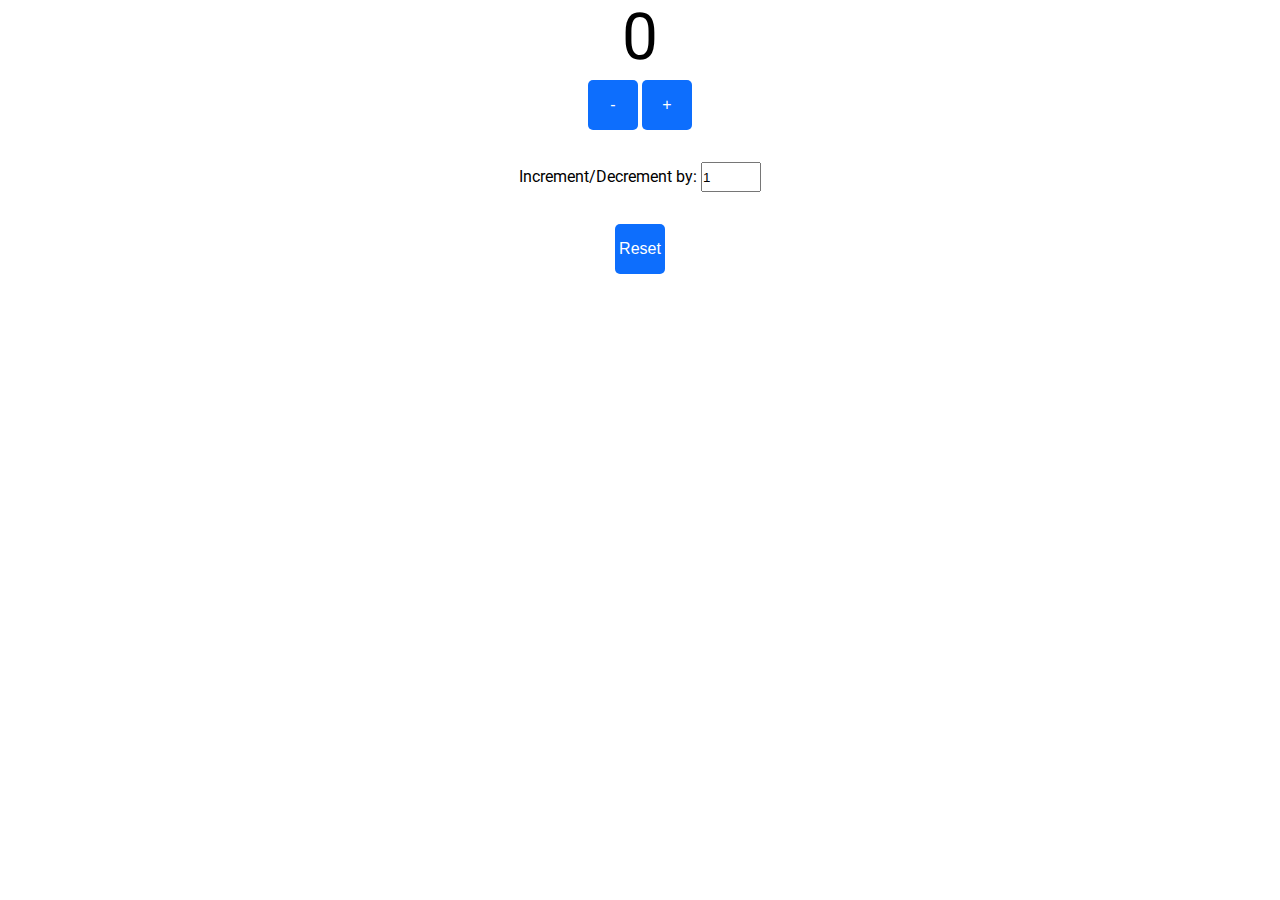
<file: counter-app-js/index.html>
<!DOCTYPE html>
<html lang="en">
  <head>
    <meta charset="UTF-8" />
    <meta name="viewport" content="width=device-width, initial-scale=1.0" />
    <title>counter-js-app</title>
    <link rel="preconnect" href="https://fonts.googleapis.com" />
    <link rel="preconnect" href="https://fonts.gstatic.com" crossorigin />
    <link
      href="https://fonts.googleapis.com/css2?family=Roboto:ital,wght@0,100..900;1,100..900&display=swap"
      rel="stylesheet"
    />
    <link rel="stylesheet" href="style.css" />
    <script src="script.js" defer></script>
  </head>
  <body>
    <main>
      <div class="count">0</div>
      <button class="minus-btn">-</button>
      <button class="plus-btn">+</button>
      <div class="growthby">Increment/Decrement by: <input value="1" type="number"></div>
      <button class="rst-btn">Reset</button>
    </main>
  </body>
</html>
</file>
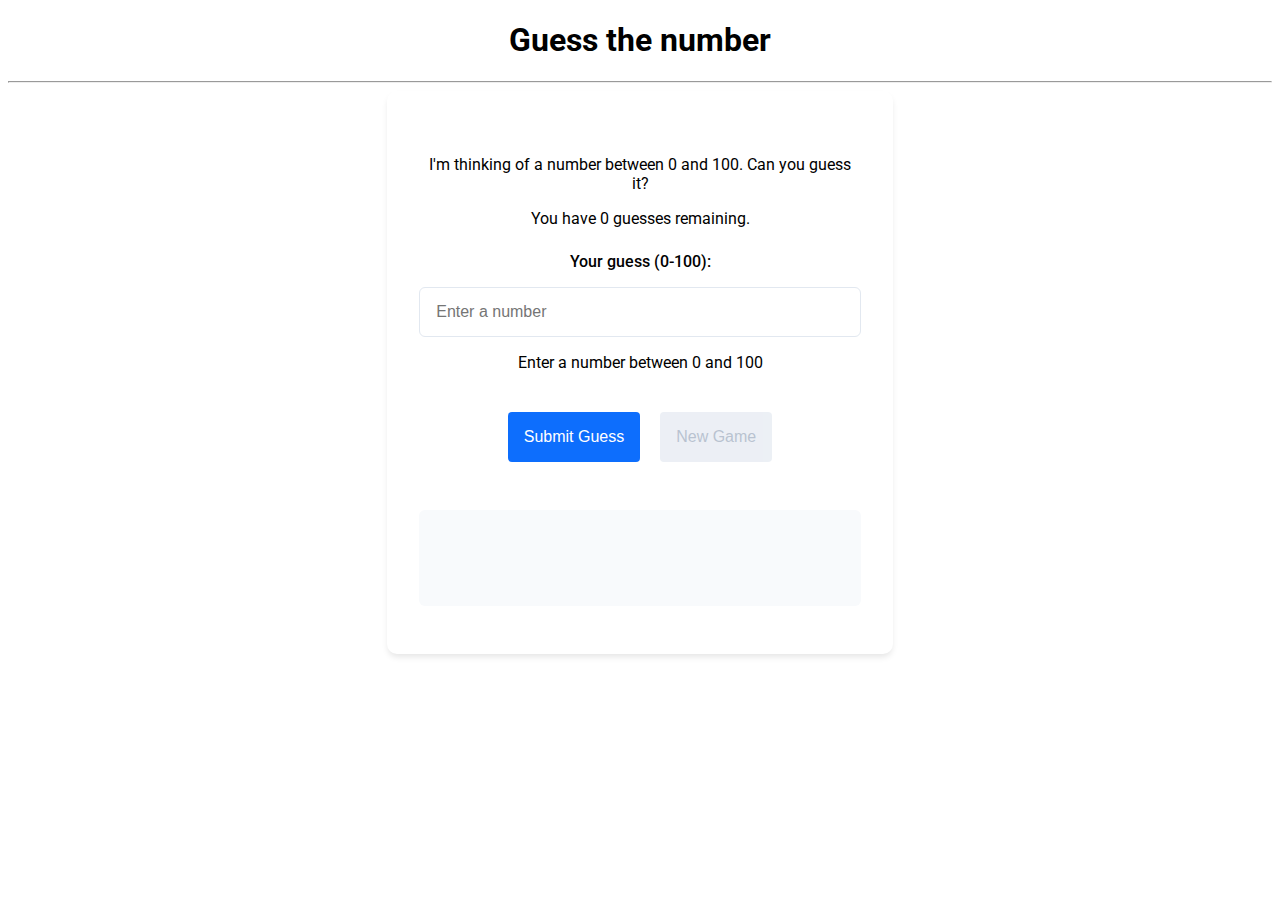
<file: Guess-the-no.-app-js/index.html>
<!DOCTYPE html>
<html lang="en">
  <head>
    <meta charset="UTF-8" />
    <meta name="viewport" content="width=device-width, initial-scale=1.0" />
    <title>Guess-the-Number</title>
    <link rel="preconnect" href="https://fonts.googleapis.com" />
    <link rel="preconnect" href="https://fonts.gstatic.com" crossorigin />
    <link
      href="https://fonts.googleapis.com/css2?family=Roboto:wght@400;500;700&display=swap"
      rel="stylesheet"
    />
    <link rel="stylesheet" href="style.css" />
    <script src="script.js" defer></script>
  </head>
  <body>
    <h1 class="headline">Guess the number</h1>
    <hr />
    <div class="Game-container">
      <p class="computer-dialogue">
        I'm thinking of a number between 0 and 100. Can you guess it?
      </p>
      <p class="guess-status">You have 0 guesses remaining.</p>
      <p class="rule-line">Your guess (0-100):</p>
      <form action="#">
        <input
          type="number"
          name="Number"
          id="user-guess"
          min="0"
          max="100"
          placeholder="Enter a number"
          required
        />
        <p>Enter a number between 0 and 100</p>
        <div>
          <button class="submit-btn">Submit Guess</button>
          <button type="button" class="new-game-btn" disabled>New Game</button>
        </div>
      </form>
      <div class="result-container">
        <p class="result"></p>
        <p class="all-guesses"></p>
      </div>
    </div>
  </body>
</html>
</file>
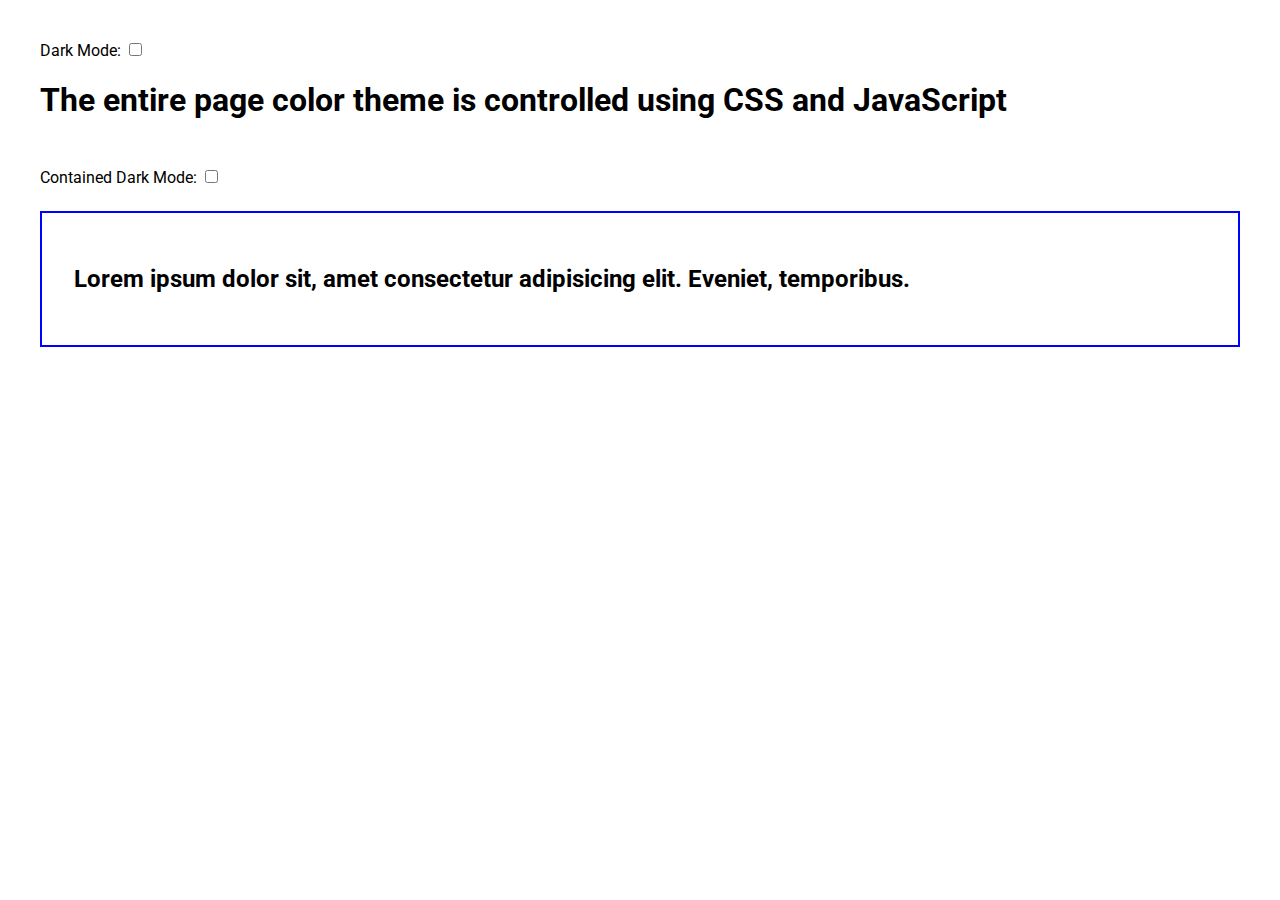
<file: light-dark-mode-js/index.html>
<!DOCTYPE html>
<html lang="en">
  <head>
    <meta charset="UTF-8" />
    <meta name="viewport" content="width=device-width, initial-scale=1.0" />
    <title>Dark-Light-Mode</title>
    <link rel="preconnect" href="https://fonts.googleapis.com" />
    <link rel="preconnect" href="https://fonts.gstatic.com" crossorigin />
    <link
      href="https://fonts.googleapis.com/css2?family=Roboto:wght@400;500;700&display=swap"
      rel="stylesheet"
    />
    <link rel="stylesheet" href="style.css" />
    <script src="script.js" defer></script>
  </head>
  <body>
    <div>
      <label for="full-dark-mode">Dark Mode: </label>
      <input type="checkbox" id="full-dark-mode" />
    </div>
    <h1>The entire page color theme is controlled using CSS and JavaScript</h1>
    <div>
      <label for="contain-dark-mode">Contained Dark Mode: </label>
      <input type="checkbox" id="contain-dark-mode" />
    </div>
    <div class="container">
      <h2>
        Lorem ipsum dolor sit, amet consectetur adipisicing elit. Eveniet,
        temporibus.
      </h2>
    </div>
  </body>
</html>
</file>
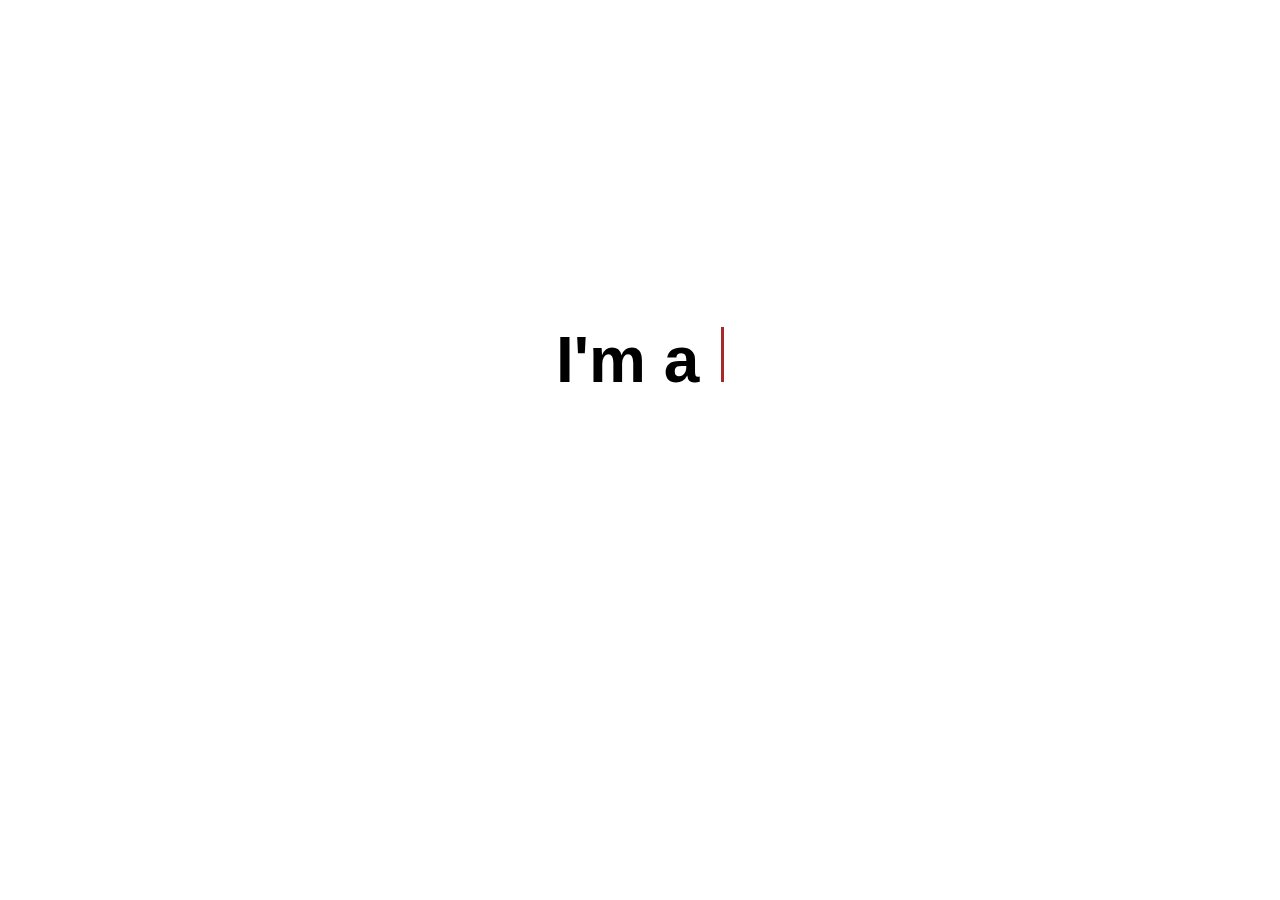
<file: multityping-effect-js/index.html>
<!DOCTYPE html>
<html lang="en">
  <head>
    <meta charset="UTF-8" />
    <meta name="viewport" content="width=device-width, initial-scale=1.0" />
    <title>MultiTyping-effect</title>
    <link rel="stylesheet" href="style.css" />
    <script src="script.js"></script>
  </head>
  <body>

    <h1>I'm a <span></span></h1>
  </body>
</html>
</file>
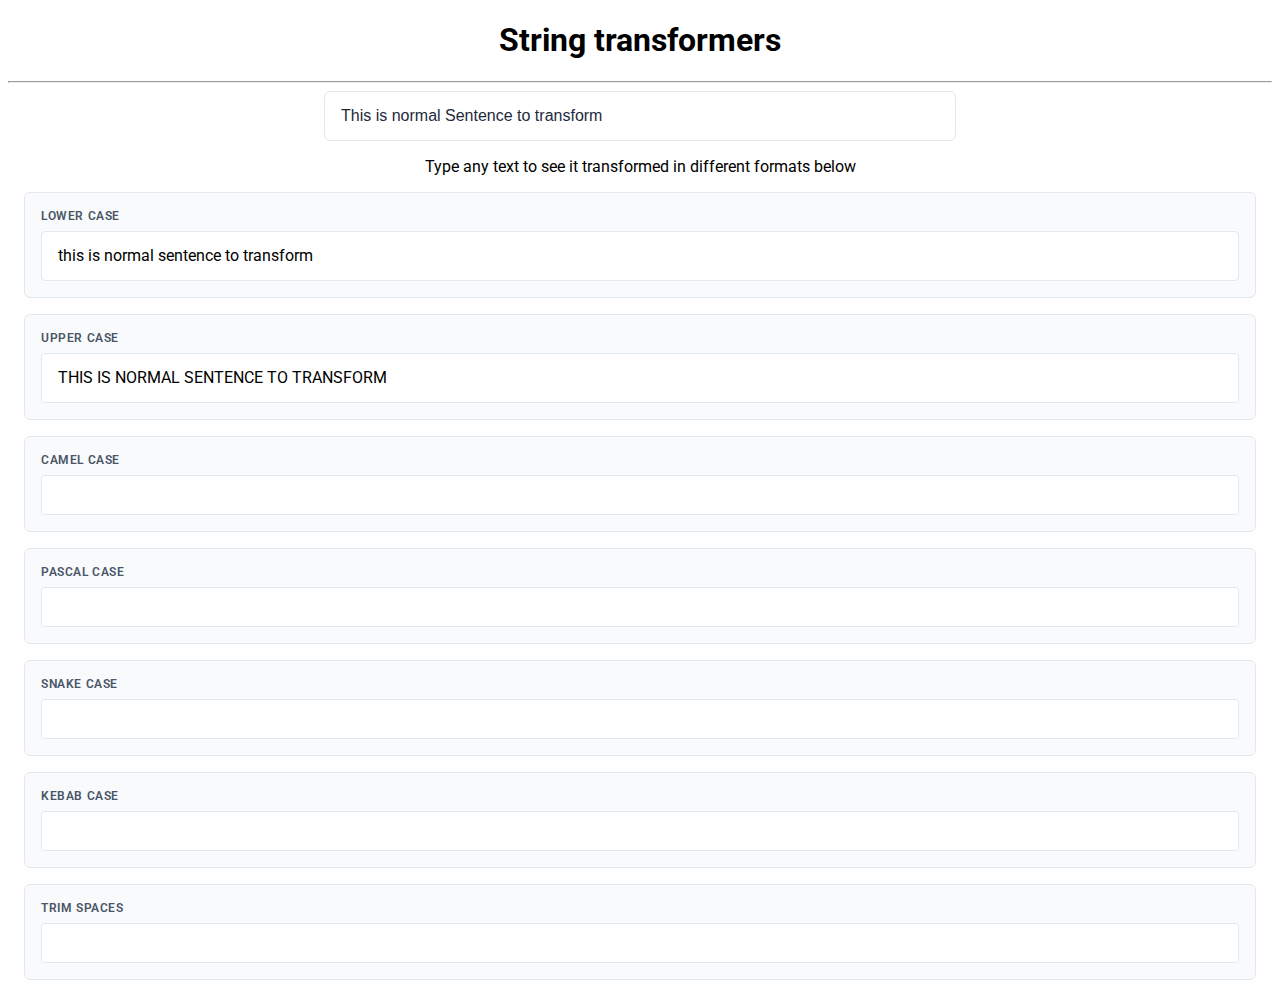
<file: string-transformers-app-js/index.html>
<!DOCTYPE html>
<html lang="en">
  <head>
    <meta charset="UTF-8" />
    <meta name="viewport" content="width=device-width, initial-scale=1.0" />
    <title>String Transformers</title>
    <link rel="preconnect" href="https://fonts.googleapis.com" />
    <link rel="preconnect" href="https://fonts.gstatic.com" crossorigin />
    <link
      href="https://fonts.googleapis.com/css2?family=Roboto:wght@400;500;700&display=swap"
      rel="stylesheet"
    />
    <link rel="stylesheet" href="style.css" />
    <script src="script.js" defer></script>
  </head>
  <body>
    <h1>String transformers</h1>
    <hr />
    <input
      type="text"
      name="String"
      id="user-input"
      placeholder="Type Something to transform..."
      value="This is normal Sentence to transform"
    />
    <p>Type any text to see it transformed in different formats below</p>
    <div class="transformer-item" id="lower-case">
      <span class="transformer-label">LOWER CASE </span>
      <output class="transformer-output"></output>
    </div>
    <div class="transformer-item" id="upper-case">
      <span class="transformer-label">UPPER CASE</span>
      <output class="transformer-output"></output>
    </div>
    <div class="transformer-item" id="camel-case">
      <span class="transformer-label">CAMEL CASE</span>
      <output class="transformer-output"></output>
    </div>
    <div class="transformer-item" id="pascal-case">
      <span class="transformer-label">PASCAL CASE</span>
      <output class="transformer-output"></output>
    </div>
    <div class="transformer-item" id="snake-case">
      <span class="transformer-label">SNAKE CASE</span>
      <output class="transformer-output"></output>
    </div>
    <div class="transformer-item" id="kebab-case">
      <span class="transformer-label">KEBAB CASE</span>
      <output class="transformer-output"></output>
    </div>
    <div class="transformer-item" id="trim-spaces">
      <span class="transformer-label">TRIM SPACES</span>
      <output class="transformer-output"></output>
    </div>
  </body>
</html>
</file>
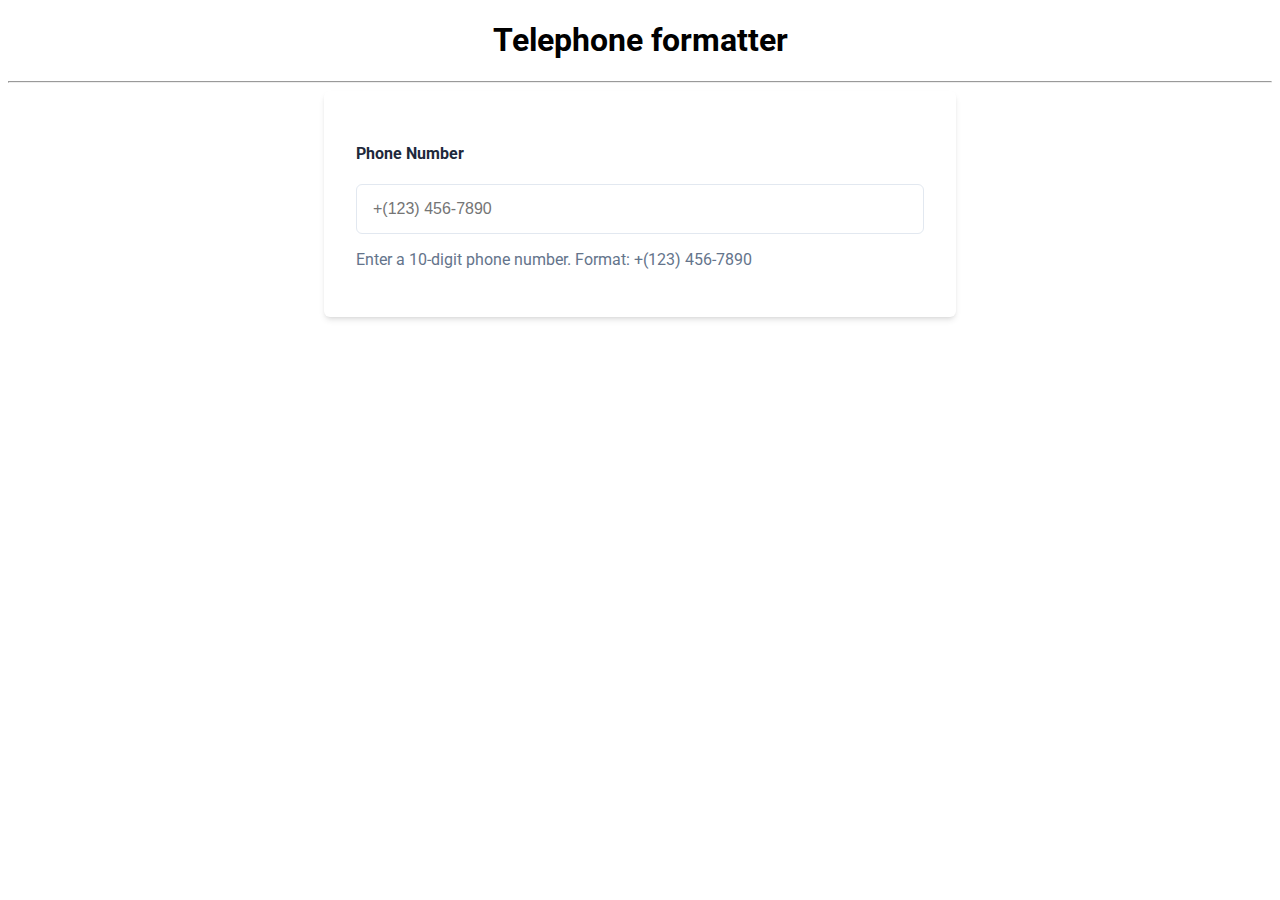
<file: Telephone-formatter-app-js/index.html>
<!DOCTYPE html>
<html lang="en">
  <head>
    <meta charset="UTF-8" />
    <meta name="viewport" content="width=device-width, initial-scale=1.0" />
    <title>Telephone Formatter</title>
    <link rel="preconnect" href="https://fonts.googleapis.com" />
    <link rel="preconnect" href="https://fonts.gstatic.com" crossorigin />
    <link
      href="https://fonts.googleapis.com/css2?family=Roboto:wght@400;500;700&display=swap"
      rel="stylesheet"
    />
    <link rel="stylesheet" href="style.css" />
    <script src="script.js" defer></script>
  </head>
  <body>
    <h1>Telephone formatter</h1>
    <hr />
    <div class="phone-container">
      <h4>Phone Number</h4>
      <div class="input-warper">
        <input
          type="text"
          placeholder="+(123) 456-7890"
          id="user-input"
          maxlength="16"
          required
        />
      </div>
      <p>Enter a 10-digit phone number. Format: +(123) 456-7890</p>
    </div>
  </body>
</html>
</file>
<file: counter-app-js/style.css>
* {
  margin: 0;
  padding: 0;
  box-sizing: border-box;
}
body {
  font-family: 'Roboto', sans-serif;
  text-align: center;
}

.count {
  max-width: 80px;
  min-height: 80px;
  margin: 2.5rem 8.8rem;
  border-radius: 5px;
  font-size: 4rem;
  text-align: center;
  margin: auto;
}
button {
  width: 50px;
  height: 50px;
  font-size: 1rem;
  background-color: #0d6efd;
  color: white;
  border-radius: 5px;
  border: none;
  cursor: pointer;
}
.growthby {
  margin-top: 2rem;
  font-size: 1rem;
}
.growthby input{
  width: 60px;
  height: 30px;
}

.rst-btn{
  margin-top: 2rem;
}
</file>
<file: Guess-the-no.-app-js/style.css>
* {
  box-sizing: border-box;
}

body {
  text-align: center;
  font-family: 'Roboto', sans-serif;
}
.headline {
  text-align: center;
}
.Game-container {
  padding: 3rem 2rem;
  border-radius: 10px;
  /* box-shadow: rgba(0, 0, 0, 0.15) 1.95px 1.95px 2.6px; */
  box-shadow: 0 4px 6px -1px rgb(0 0 0 / 10%);
  max-width: 40%;
  margin: auto;
}
.computer-dialogue {
  font-size: 1rem;
}

.guess-status {
  text-align: center;
}
.rule-line {
  font-weight: 500;
  margin-top: 1.5rem;
}
#user-guess {
  width: 100%;
  padding: 0.75rem 1rem;
  font-size: 1rem;
  line-height: 1.5;
  color: #1e293b;
  background-color: #fff;
  border: 1px solid #e2e8f0;
  border-radius: 0.375rem;
  transition: border-color 0.15s ease-in-out, box-shadow 0.15s;
}
#user-guess:focus {
  outline: none;
  border-color: #2563eb;
  box-shadow: 0 0 0 3px #2563eb1a;
}

.submit-btn {
  padding: 1rem 1rem;
  font-size: 1rem;
  font-weight: 500;
  border-radius: 4px;
  background-color: #0d6efd;
  color: #fff;
  border: none;
  cursor: pointer;
  margin-block: 1.5rem;
}
.new-game-btn {
  padding: 1rem 1rem;
  font-size: 1rem;
  font-weight: 500;
  border-radius: 4px;
  background-color: #0d6efd;
  color: #fff;
  border: none;
  cursor: pointer;
  margin-block: 1rem;
  margin-left: 1rem;
}

.result-container {
  min-height: 6rem;
  padding: 1rem;
  margin-top: 1.5rem;
  background-color: #f8fafc;
  border-radius: 0.375rem;
}

.new-game-btn:disabled {
  cursor: not-allowed;
  background-color: #e2e8f0;
  border-color: #e2e8f0;
  color: #94a3b8;
  opacity: 0.65;
}
.submit-btn:disabled {
  cursor: not-allowed;
  background-color: #e2e8f0;
  border-color: #e2e8f0;
  color: #94a3b8;
  opacity: 0.65;
}

.result {
  font-weight: 600;
  font-size: 1rem;
}
</file>
<file: light-dark-mode-js/style.css>
* {
  box-sizing: border-box;
}

body {
  font-family: 'Roboto', sans-serif;
  padding: 2rem 2rem;
}

body.dark {
  background-color: #27292d;
  color: rgb(236, 236, 236);
}

.container {
  border: 2px solid blue;
  padding: 2rem;
  margin-top: 1.5rem;
  background-color: white;
  color: black;
}

h1 {
  margin-bottom: 3rem;
}

.container.dark {
  background-color: #27292d;
  color: rgb(236, 236, 236);
}
</file>
<file: multityping-effect-js/style.css>
body {
  margin: 0;
  display: flex;
  align-items: center;
  justify-content: center;
  height: 80vh;
  font-family: sans-serif;
}

h1 {
  font-size: 4rem;
}

span {
  color: brown;
  display: inline-flex;
  align-items: center;
  justify-content: center;
}

span::after {
  content: '';
  display: inline-block;
  width: 3px;
  height: 55px;
  background-color: brown;
  margin-left: 4px;
}
</file>
<file: string-transformers-app-js/style.css>
* {
  box-sizing: border-box;
}

body {
  text-align: center;
  font-family: 'Roboto', sans-serif;
}
.headline {
  text-align: center;
}

#user-input {
  width: 50%;
  padding: 0.75rem 1rem;
  font-size: 1rem;
  line-height: 1.5;
  color: #1e293b;
  background-color: #fff;
  border: 1px solid #e2e8f0;
  border-radius: 0.375rem;
  transition: border-color 0.15s ease-in-out, box-shadow 0.15s;
}

#user-input:focus {
  outline: none;
  border-color: #2563eb;
  box-shadow: 0 0 0 3px #2563eb1a;
}

.transformer-item {
  position: relative;
  padding: 1rem;
  text-align: left;
  background-color: #f8fafc;
  border: 1px solid #e2e8f0;
  border-radius: 6px;
  margin-inline: 1rem;
  margin-block: 1rem;
}

.transformer-output {
  display: block;
  min-height: 2.5rem;
  padding: 0.75rem 1rem;
  margin-top: 0.5rem;
  font-size: 1rem;
  line-height: 1.5;
  overflow-wrap: break-word;
  background-color: #fff;
  border: 1px solid #e2e8f0;
  border-radius: 4px;
  text-align: left;
}

.transformer-label {
  display: block;
  margin-bottom: 0.5rem;
  font-size: 0.75rem;
  font-weight: 600;
  color: #4a5568;
  text-transform: uppercase;
  letter-spacing: 0.05em;
}

.transformer-item:focus-within,
.transformer-item:hover {
  outline: none;
  box-shadow: 0 4px 6px -1px #0000001a, 0 2px 4px -1px #0000000f;
}
</file>
<file: Telephone-formatter-app-js/style.css>
* {
  box-sizing: border-box;
}

body {
  text-align: center;
  font-family: 'Roboto', sans-serif;
}

.phone-container {
  text-align: left;
  width: 50%;
  padding: 2rem 2rem;
  margin: auto;
  background-color: #fff;
  border-radius: 0.375rem;
  box-shadow: 0 4px 6px -1px #0000001a, 0 2px 4px -2px #0000001a;
}

#user-input {
  width: 100%;
  padding: 0.75rem 2.5rem 0.75rem 1rem;
  font-size: 1rem;
  line-height: 1.5;
  color: #1e293b;

  appearance: textfield;
  background-color: #fff;
  border: 1px solid #e2e8f0;
  border-radius: 0.375rem;
  transition: all 0.2s ease-in-out;
}
#user-input:focus {
  outline: none;
  border-color: #2363eb;
}

.phone-container p {
  color: #64748b;
}
.phone-container h4 {
  color: #1e293b;
}
</file>
